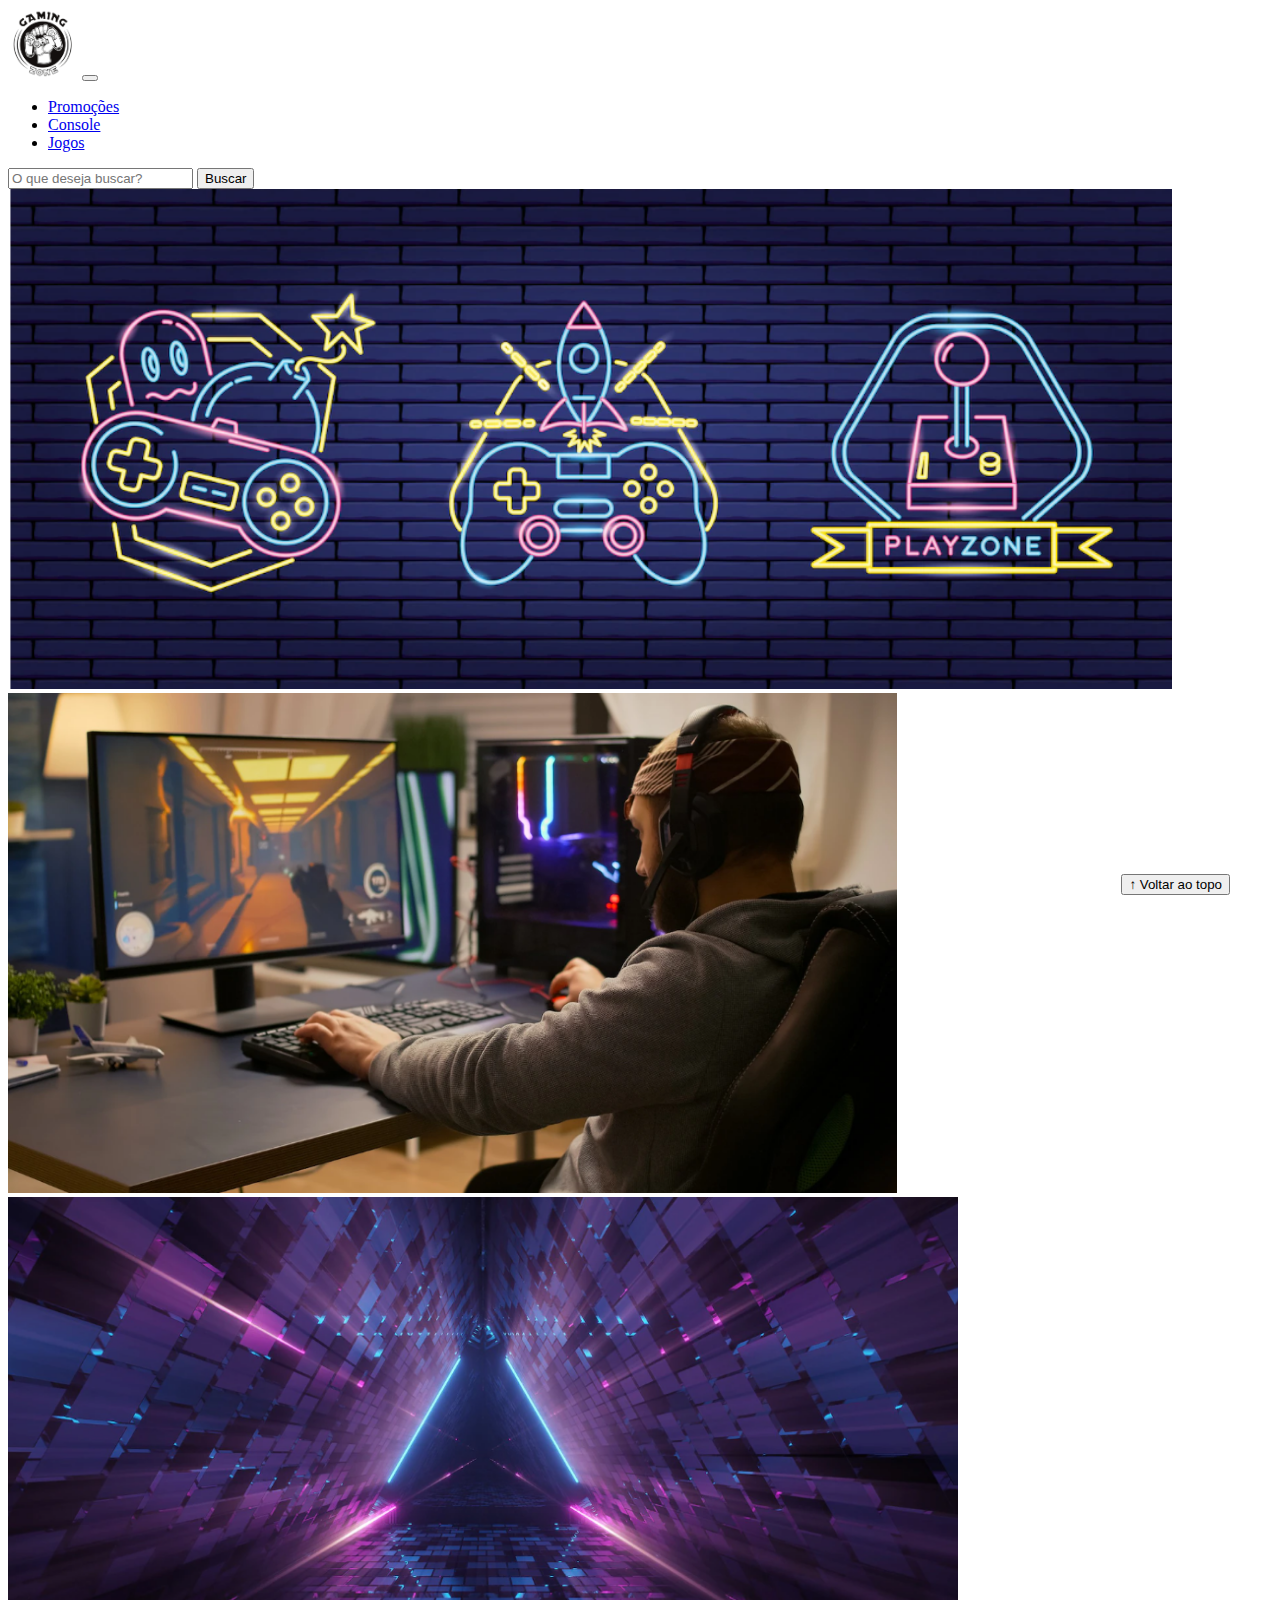
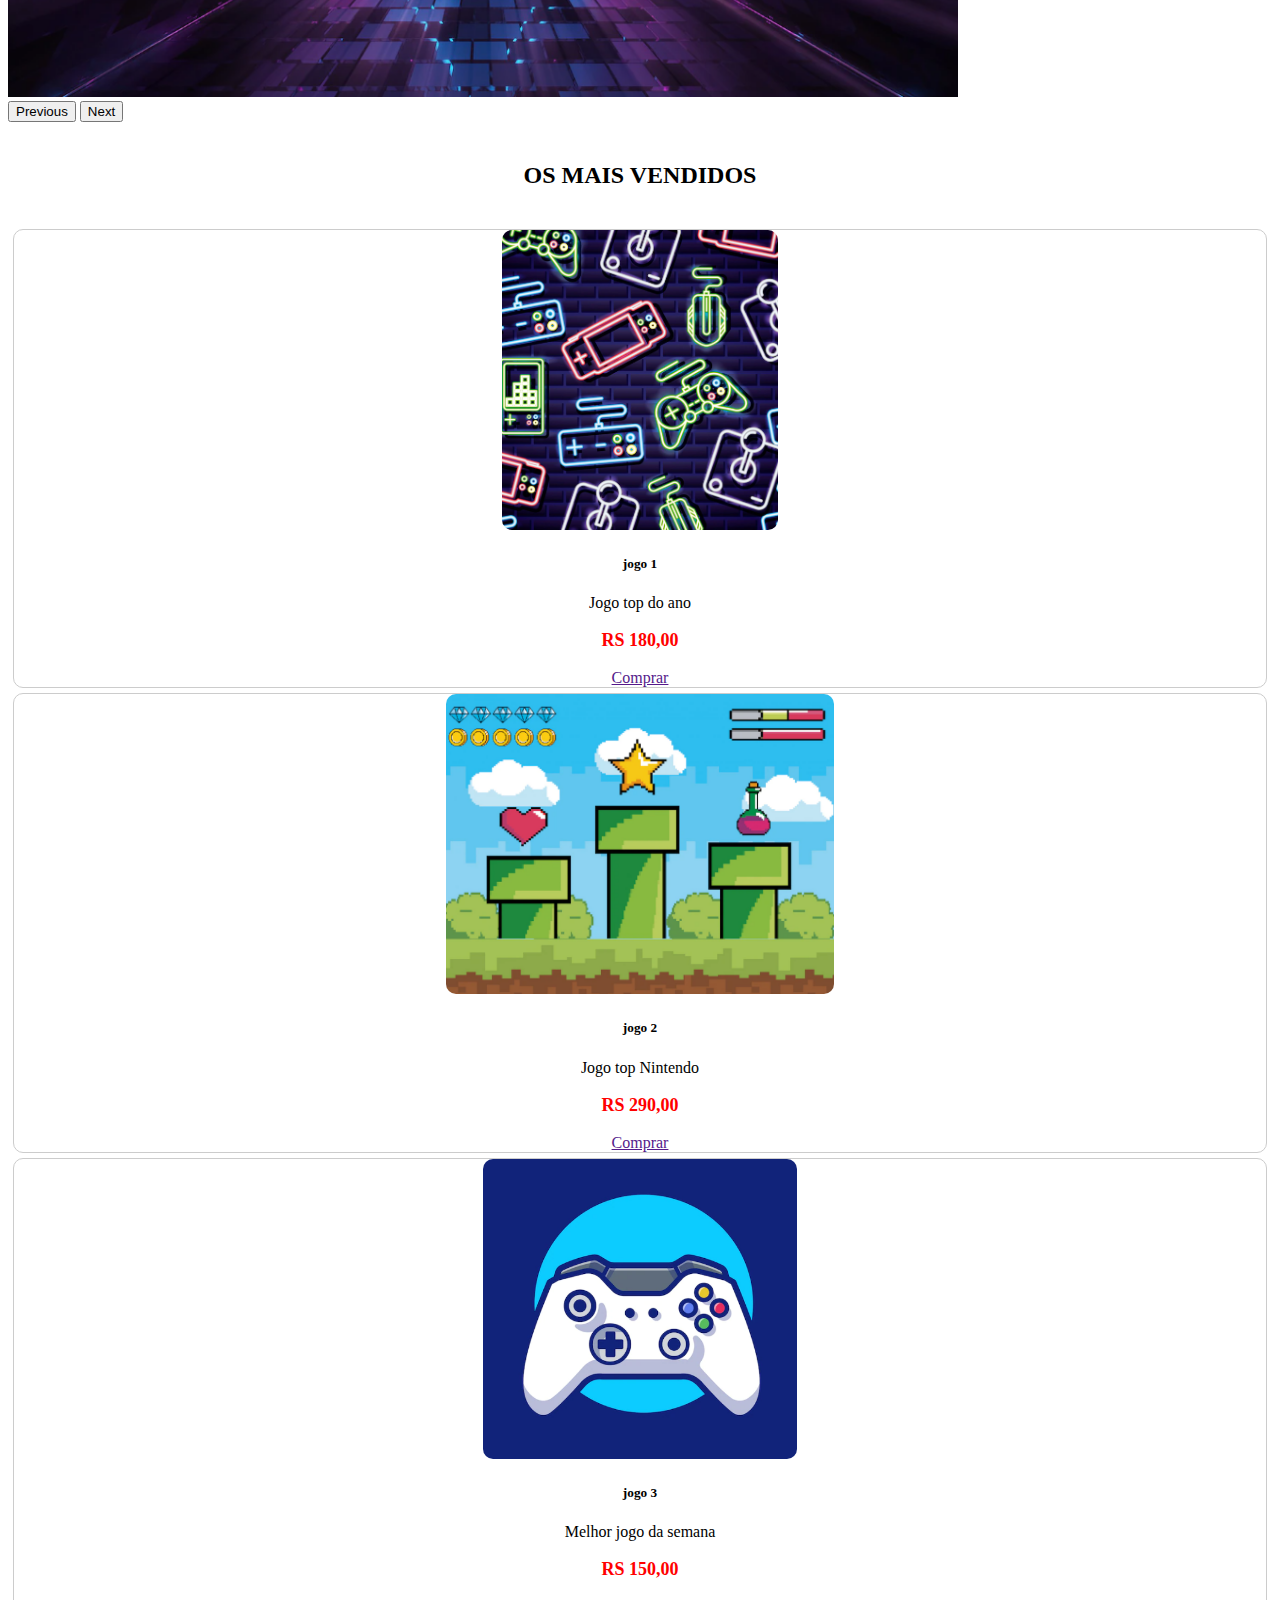
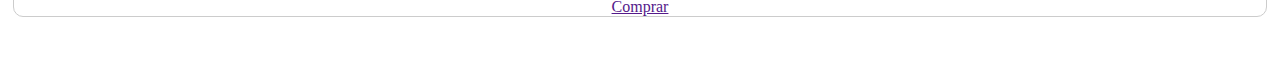
<file: atividadeCFE/index.html>
<!DOCTYPE html>
<html lang="pt-br">

<head>
  <meta charset="UTF-8">
  <meta http-equiv="X-UA-Compatible" content="IE=edge">
  <meta name="viewport" content="width=device-width, initial-scale=1.0">
  <title>LH Games</title>

  <link href="https://cdn.jsdelivr.net/npm/bootstrap@5.2.2/dist/css/bootstrap.min.css" rel="stylesheet"
    integrity="sha384-Zenh87qX5JnK2Jl0vWa8Ck2rdkQ2Bzep5IDxbcnCeuOxjzrPF/et3URy9Bv1WTRi" crossorigin="anonymous">

  <link rel="stylesheet" href="css/estilo.css">



</head>

<body>
  <header>
   <nav class="navbar navbar-expand-lg">
		<div class="container-fluid">
				<a class="navbarbrand" href="index.html"><img src="img/logo.png"></a>
			<button class="navbar-toggler" type="button" data-bstoggle="collapse"
				data-bs-target="#navbarSupportedContent" ariacontrols="navbarSupportedContent"
				aria-expanded="false" aria-label="Toggle navigation">
				<span class="navbar-toggler-icon"></span>
			</button>
					<div class="collapse navbar-collapse" id="navbarSupportedContent">
						<ul class="navbar-nav me-auto mb-2 mb-lg-0">
							<li class="nav-item">
								<a class="nav-link active" ariacurrent="page" href="#">Promoções</a>
							</li>
							<li class="nav-item">
								<a class="nav-link" href="#">Console</a>
							</li>
							<li class="nav-item">
								<a class="nav-link" href="#">Jogos</a>
							</li>
						</ul>
							<form class="d-flex" role="search">
								<input class="form-control me2" type="search" placeholder="O que deseja buscar?"
								aria-label="Search">
								<button class="btn btn-outlinesuccess" type="submit">Buscar</button>
							</form>
					</div>
        </div>
        </nav>
        </header>

  <main>

   <section id="section-banners" class="container-fuid">
<div id="carouselExampleControls" class="carousel slide">
  <div class="carousel-inner">
    <div class="carousel-item active" data-slide-to="0">
      <img src="img/banner1.PNG" class="d-block w-100" alt="Venha comprar em Nossa loja">
    </div>
    <div class="carousel-item" data-slide-to="1">
      <img src="img/banner2.PNG" class="d-block w-100" alt="Promoção de produtos">
    </div>
    <div class="carousel-item" data-slide-to="2">
      <img src="img/banner3.PNG" class="d-block w-100" alt="Novidades de Produtos">
    </div>
  </div>
  <button class="carousel-control-prev" type="button" data-bs-target="#carouselExampleControls" data-bs-slide="prev">
    <span class="carousel-control-prev-icon" aria-hidden="true"></span>
    <span class="visually-hidden">Previous</span>
  </button>
  <button class="carousel-control-next" type="button" data-bs-target="#carouselExampleControls" data-bs-slide="next">
    <span class="carousel-control-next-icon" aria-hidden="true"></span>
    <span class="visually-hidden">Next</span>
  </button>
</div>
      
    </section>
    <section id="section-vendidos" class="container-fluid">

      <h2>OS MAIS VENDIDOS</h2>

      <div class="card-group">
        <div class="card">
        <img src="img/jogo1.PNG" class="card-img-top" alt="Descrição da foto">
        <div class="card-body">
        <h5 class="card-title">jogo 1</h5>
        <p class="card-text">Jogo top do ano</p>
        <p class="preco">RS 180,00</p>
        <a class="btn btn-primary" href="" role="button">Comprar</a>
        </div>
        </div>

<div class="card-group">
<div class="card">
<img src="img/jogo2.PNG" class="card-img-top" alt="Descrição da foto">
<div class="card-body">
<h5 class="card-title">jogo 2</h5>
<p class="card-text">Jogo top Nintendo</p>
<p class="preco">RS 290,00</p>
<a class="btn btn-primary" href="" role="button">Comprar</a>
</div>
</div>

<div class="card-group">
<div class="card">
<img src="img/jogo3.PNG" class="card-img-top" alt="Descrição da foto">
<div class="card-body">
<h5 class="card-title">jogo 3</h5>
<p class="card-text">Melhor jogo da semana</p>
<p class="preco">RS 150,00</p>
<a class="btn btn-primary" href="" role="button">Comprar</a>
</div>
</div>

</div>
     
    </div>
    </section>


  </main>

  <footer>
    <p></p>
  </footer>

  <button id="voltar-topo" type="button" class="btn btn-outline-primary" onclick="topo()">&uarr; Voltar ao topo</button>

  <script src="https://cdn.jsdelivr.net/npm/bootstrap@5.2.2/dist/js/bootstrap.bun
dle.min.js"
integrity="sha384-OERcA2EqjJCMA+/3y+gxIOqMEjwtxJY7qPCqsdltbNJuaOe923+mo//f6V8Qbsw3" crossorigin="anonymous"></script>
<script src="js/script.js"></script>
<script src="https://code.jquery.com/jquery-3.6.1.js"
integrity="sha256-3zlB5s2uwoUzrXK3BT7AX3FyvojsraNFxCc2vC/7pNI=" crossorigin="anonymous"></script>
<script type="text/javascript" src="js/jquery-script.js"></script>

</body>

</html>
</file>
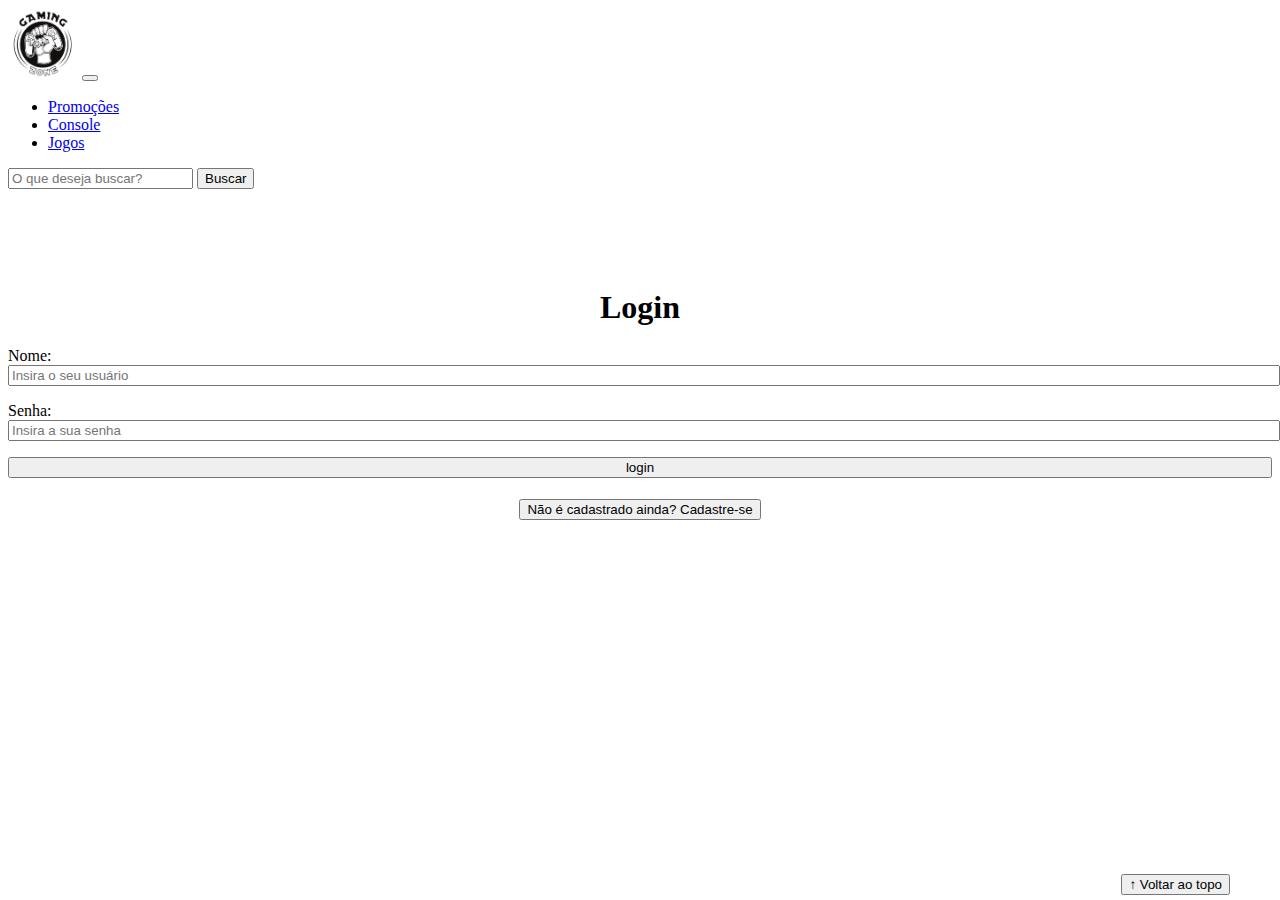
<file: atividadeCFE/login.html>
<!DOCTYPE html>
<html lang="pt-br">

<head>
    <meta charset="UTF-8">
    <meta http-equiv="X-UA-Compatible" content="IE=edge">
    <meta name="viewport" content="width=device-width, initial-scale=1.0">
    <title>LH Games - login</title>
    <link href="https://cdn.jsdelivr.net/npm/bootstrap@5.2.2/dist/css/bootstrap.min.css" rel="stylesheet"
        integrity="sha384-Zenh87qX5JnK2Jl0vWa8Ck2rdkQ2Bzep5IDxbcnCeuOxjzrPF/et3URy9Bv1WTRi" crossorigin="anonymous">
    <link rel="stylesheet" href="css/estilo.css">
</head>

<body>
    <header>
        <nav class="navbar navbar-expand-lg">
            <div class="container-fluid">
                    <a class="navbarbrand" href="index.html"><img src="img/logo.png"></a>
                <button class="navbar-toggler" type="button" data-bstoggle="collapse"
                    data-bs-target="#navbarSupportedContent" ariacontrols="navbarSupportedContent"
                    aria-expanded="false" aria-label="Toggle navigation">
                    <span class="navbar-toggler-icon"></span>
                </button>
                        <div class="collapse navbar-collapse" id="navbarSupportedContent">
                            <ul class="navbar-nav me-auto mb-2 mb-lg-0">
                                <li class="nav-item">
                                    <a class="nav-link active" ariacurrent="page" href="#">Promoções</a>
                                </li>
                                <li class="nav-item">
                                    <a class="nav-link" href="#">Console</a>
                                </li>
                                <li class="nav-item">
                                    <a class="nav-link" href="#">Jogos</a>
                                </li>
                            </ul>
                                <form class="d-flex" role="search">
                                    <input class="form-control me2" type="search" placeholder="O que deseja buscar?"
                                    aria-label="Search">
                                    <button class="btn btn-outlinesuccess" type="submit">Buscar</button>
                                </form>
                        </div>
            </div>
            </nav>
    </header>

    <main>
        <section id="section-login">
            <h1>Login</h1>
            <div class="d-flex justify-content-center">
                <form method="post" action="" id="login">
                    <p>
                        <label for="usuario">Nome: </label>
                        <input id="usuario" name="usuario" required="required" type="text"
                            placeholder="Insira o seu usuário" class="form-control" />
                    </p>
                    <p>
                        <label for="senha">Senha: </label>
                        <input id="senha" name="senha" required="required" type="password"
                            placeholder="Insira a sua senha" class="form-control" />
                    </p>
                    <p>
                        <input type="button" value="login" class="btn btn-primary" id="bt-login" onclick="login()" />
                    </p>
                </form>
            </div>
        </section>

        <section id="section-cadastro">
            <div id="botao-cadastrar">
                <button type="button" class="btn btn-info">Não é cadastrado ainda? Cadastre-se</button>
            </div>
            <div id="form-cadastrar">

                <h1>Criar minha conta</h1>
                <p>Informe os seus dados abaixo para criar sua conta.</p>

                <div class="d-flex justify-content-center">
                    <form method="post" action="" id="login">
                        <p>
                            <label for="usuario">Usuário: </label>
                            <input id="usuario" name="usuario" required="required" type="text"
                                placeholder="ex. nome de usuário" class="form-control" />
                        </p>
                        <p>
                            <label for="email">E-mail: </label>
                            <input id="email" name="email" required="required" type="email"
                                placeholder="seu@email.com.br" class="form-control" />
                        </p>
                        <p>
                            <label for="senha">Senha: </label>
                            <input id="senha" name="senha" required="required" type="password"
                                placeholder="mínimo de 6 caracteres" class="form-control" />
                        </p>
                        <p>
                            <input type="button" value="Cadastrar" class="btn btn-primary" id="bt-cadastrar"
                                onclick="cadastro()" />
                        </p>
                    </form>
                </div>

            </div>
        </section>

    </main>



    <footer>
        <p></p>
    </footer>

    <button id="voltar-topo" type="button" class="btn btn-outline-primary">&uarr; Voltar ao topo</button>

    <script src="https://cdn.jsdelivr.net/npm/bootstrap@5.2.2/dist/js/bootstrap.bundle.min.js"
        integrity="sha384-OERcA2EqjJCMA+/3y+gxIOqMEjwtxJY7qPCqsdltbNJuaOe923+mo//f6V8Qbsw3"
        crossorigin="anonymous"></script>
    <script src="js/script.js"></script>

    <script src="https://code.jquery.com/jquery-3.6.1.js"
        integrity="sha256-3zlB5s2uwoUzrXK3BT7AX3FyvojsraNFxCc2vC/7pNI=" crossorigin="anonymous"></script>
    <script type="text/javascript" src="js/jquery-script.js"></script>

</body>

</html>
</file>
<file: atividadeCFE/css/estilo.css>
/*cabeçalho*/

header img {
height: 70px;
width: 70px;
}


/*Conteudo principal*/


/*banner*/

#section-banners img {
height: 500px;

}

/*Produtos vendidos*/

#section-vendidos {
    text-align: center;
    }

    #section-vendidos h2 {

    font-weight: bold;
    padding: 20px;
    }

    #section-vendidos img {
    height: 300px;
    border-radius: 10px;
    }

    #section-vendidos .card {
    margin: 5px;
    border: 1px solid #ccc;
    border-radius: 10px;
        }

    #section-vendidos .preco {
    color: red;
    font-size: 18px;
    font-weight: bold;
    }

/*Rodapé*/

footer {
position: relative;
bottom:0;
}

footer p {
text-align: center;
font-weight: bold;
padding: 10px;
}

/*Botão Voltar topo*/

#voltar-topo {
    position: fixed;
    bottom: 5px;
    right: 50px;
    }

/* página de login  */

#section-login{
    margin-top: 100px;
    }

    #section-login h1 {
    text-align: center;
    }

    #section-login input {
    width: 100%;
    }


/* Formulário de cadastro*/

#section-cadastro {
    padding: 5px;
    text-align: center;
    background-color: #fff;
    }

    #form-cadastrar {
    padding: 50px;
    display: none;
    }
</file>
